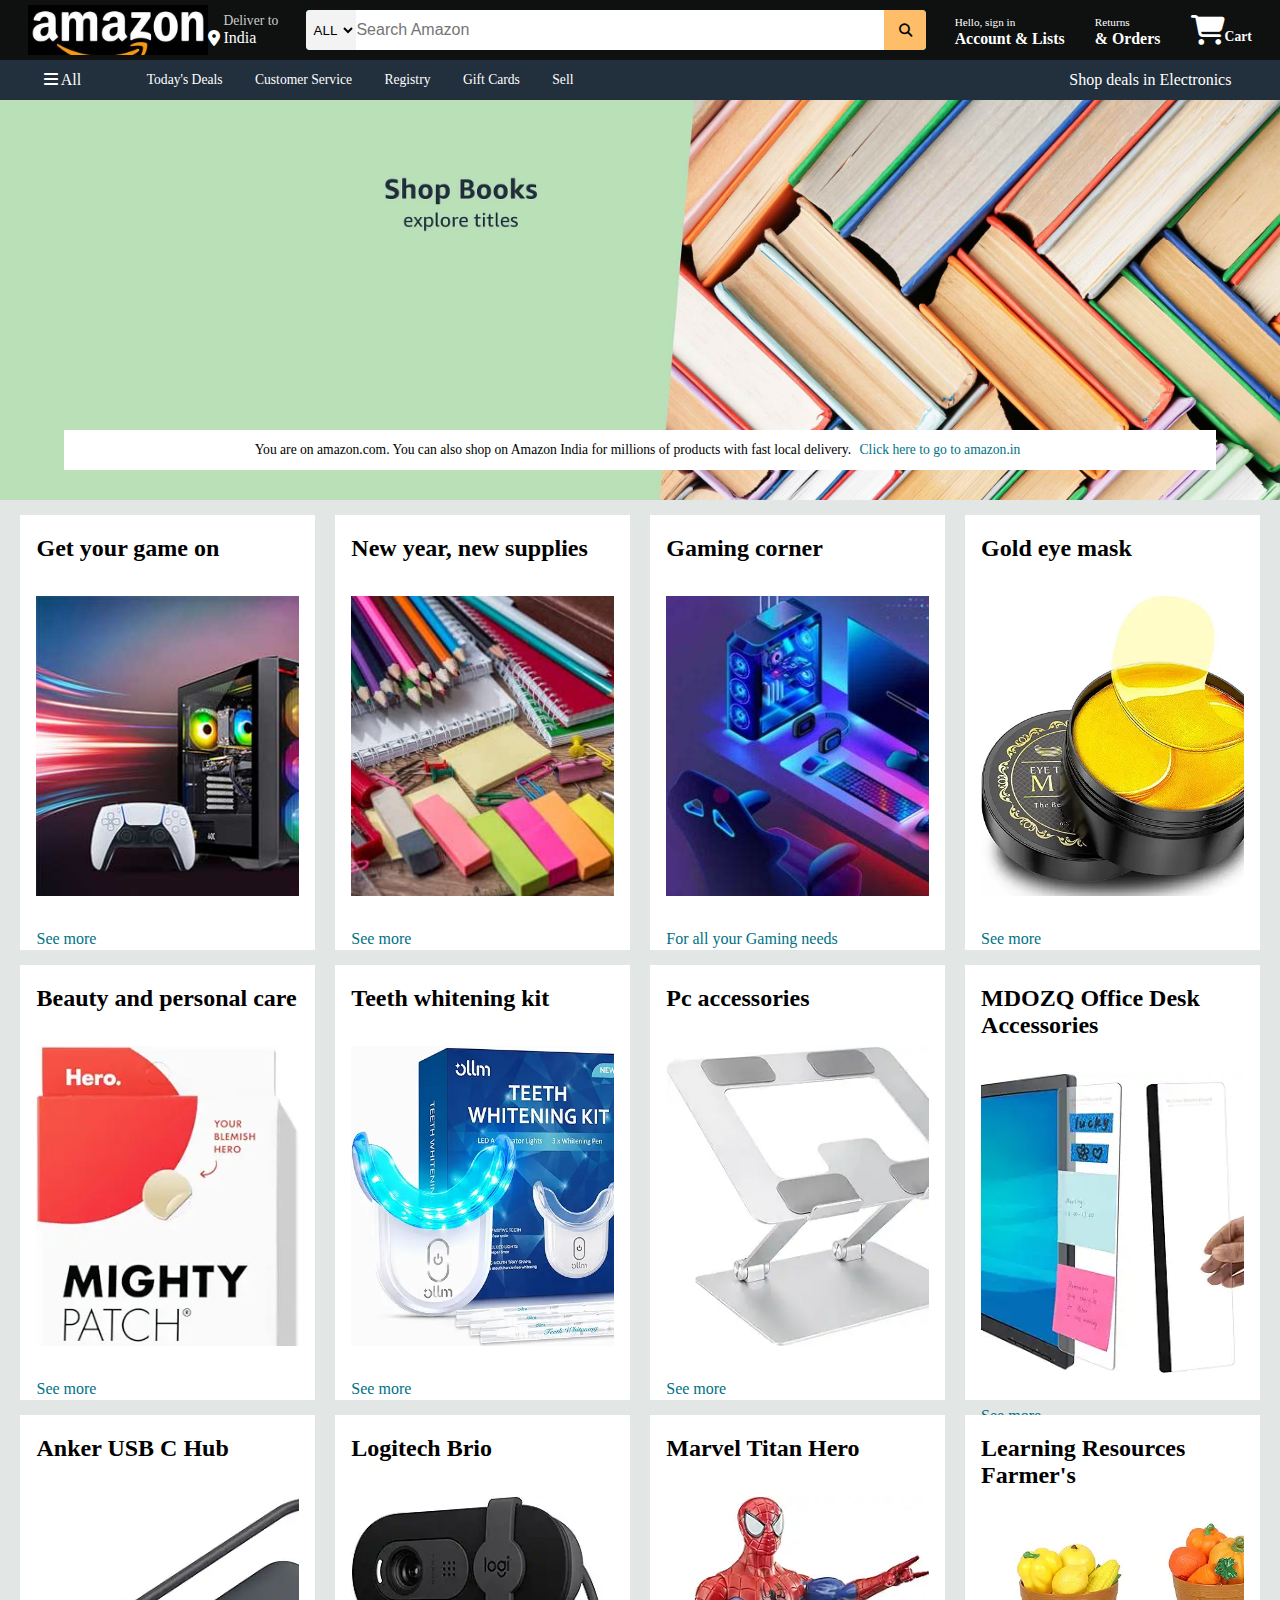
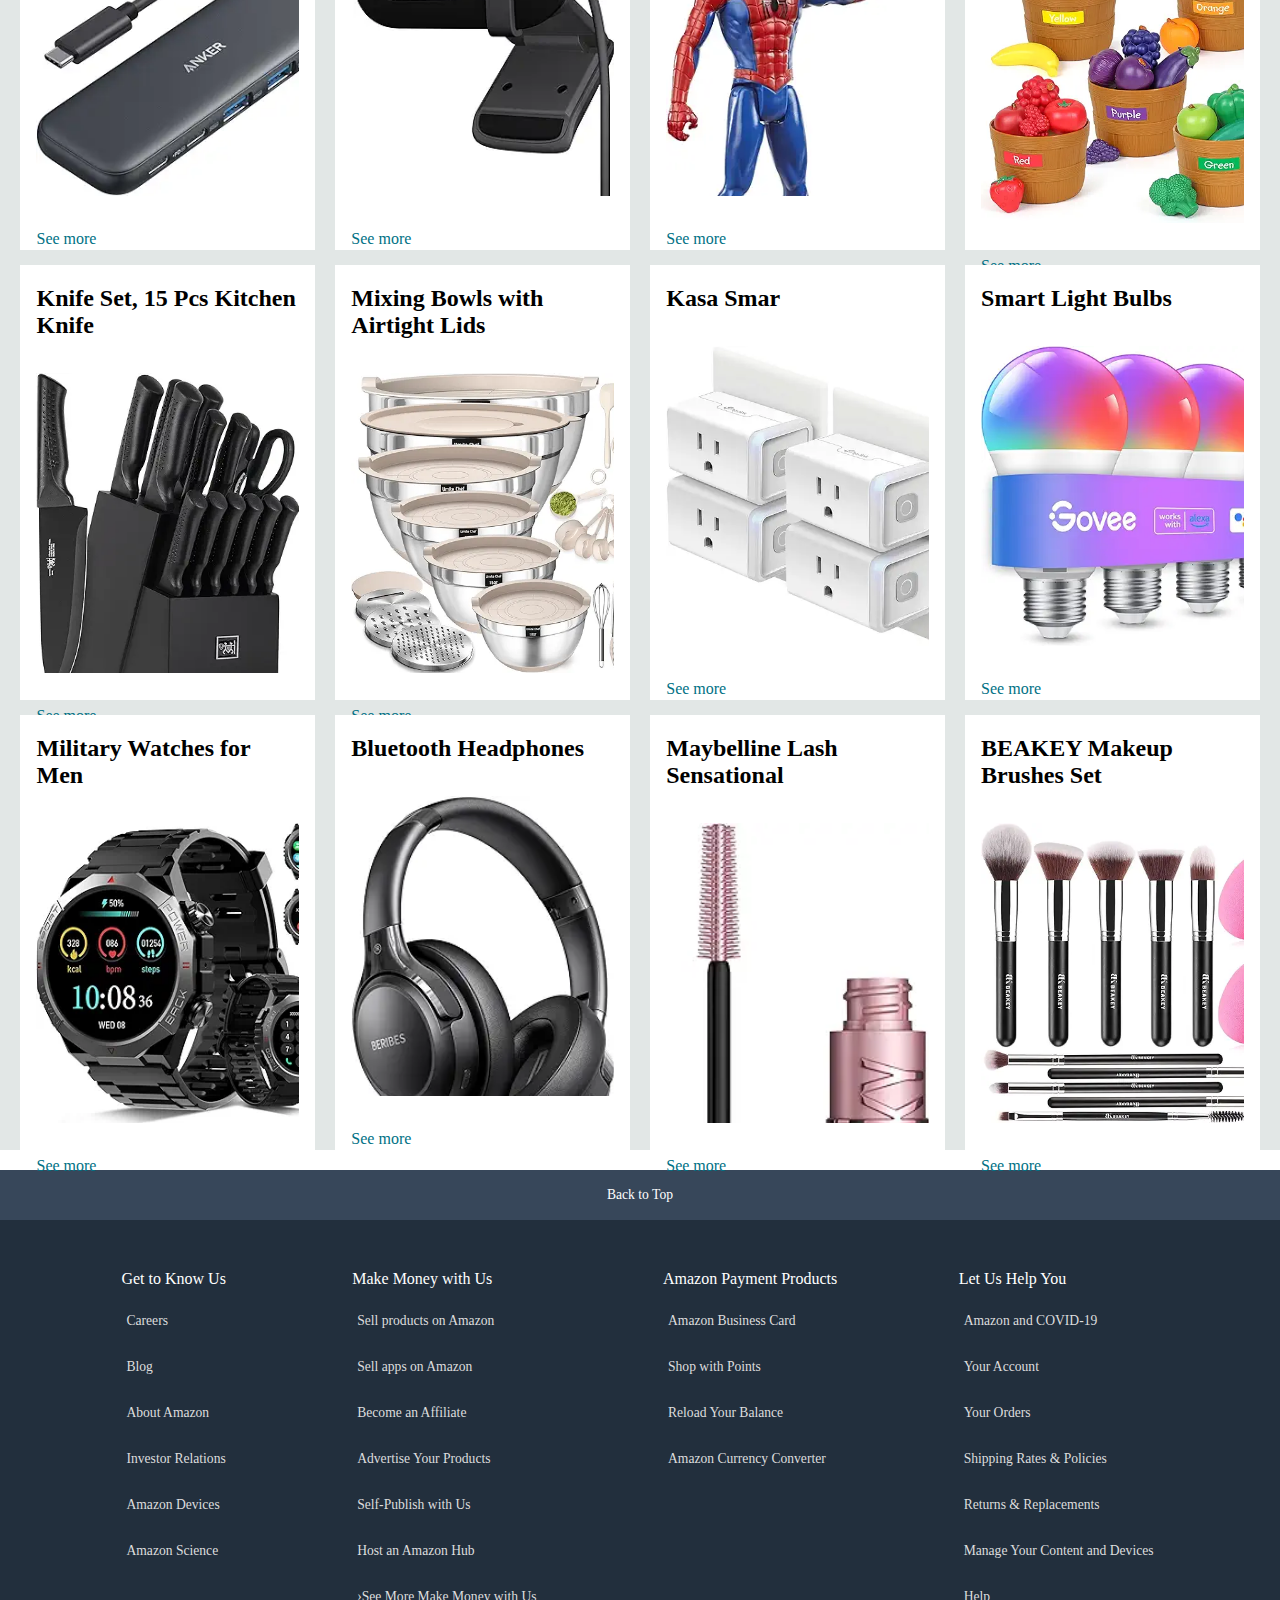
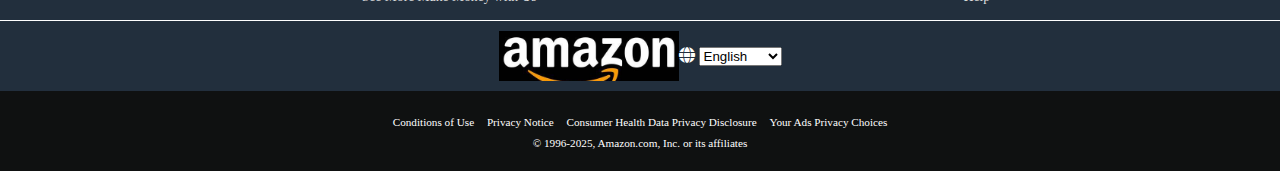
<file: index.html>
<!DOCTYPE html>
<html lang="en">

<head>
    <meta charset="UTF-8">
    <meta name="viewport" content="width=device-width, initial-scale=1.0">
    <title>Amazon.com. Spend less. Smile more.</title>
    <link rel="icon" href="/favicon.ico">
    <link rel="stylesheet" href="style.css">
    <link rel="stylesheet" href="https://cdnjs.cloudflare.com/ajax/libs/font-awesome/6.7.2/css/all.min.css"
        integrity="sha512-Evv84Mr4kqVGRNSgIGL/F/aIDqQb7xQ2vcrdIwxfjThSH8CSR7PBEakCr51Ck+w+/U6swU2Im1vVX0SVk9ABhg=="
        crossorigin="anonymous" referrerpolicy="no-referrer" />
</head>

<body>
    <header>
        <div class="navbar">
            <div class="nav-logo border">
                <div class="logo"></div>
            </div>

            <div class="nav-adress border">
                <p class="add-first">Deliver to</p>
                <div class="add-icon">
                    <i class="fa-solid fa-location-dot"></i>
                    <p class="add-second">India</p>
                </div>
            </div>

            <div class="nav-search">
                <select class="search-select">
                    <option>ALL</option>
                    <option>All Departments</option>
                    <option>Baby</option>
                    <option>Books</option>
                    <option>Computer</option>
                    <option>Digital Music</option>
                    <option>Electronics</option>
                    <option>Movie's and TV</option>
                    <option>Prime video</option>
                    <option>Software</option>
                </select>
                <input placeholder="Search Amazon" class="search-input">
                <div class="search-icon"><button><i class="fa-solid fa-magnifying-glass"></i></button></div>

            </div>
            <div class="nav-signin border">
                <p><span>Hello, sign in</span></p>
                <p class="nav-second">Account & Lists</p>

            </div>
            <div class="nav-return border">
                <p><span>Returns</span></p>
                <p class="nav-second">& Orders</p>

            </div>
            <div class="nav-cart border"><i class="fa-solid fa-cart-shopping"></i>Cart</div>
        </div>

        <div class="panel">
            <div class="panel-all border">
                <i class="fa-solid fa-bars"></i>
                All
            </div>
            <div class="panel-options">
                <p class="border"><a href="https://www.amazon.com/gp/goldbox?ref_=nav_cs_gb" target="_blank">Today's
                        Deals</a></p>
                <p class="border"><a
                        href="https://www.amazon.com/gp/help/customer/display.html?nodeId=508510&ref_=nav_cs_customerservice"
                        target="_blank">Customer Service</a></p>
                <p class="border"><a href="https://www.amazon.com/registries?ref_=nav_cs_registry&ref_=nav_cs_registry"
                        target="_blank">Registry</a></p>
                <p class="border"><a href="https://www.amazon.com/gift-cards/b/?ie=UTF8&node=2238192011&ref_=nav_cs_gc"
                        target="_blank">Gift Cards</a></p>
                <p class="border"><a
                        href="https://www.amazon.com/b/?_encoding=UTF8&ld=AZUSSOA-sell&node=12766669011&ref_=nav_cs_sell"
                        target="_blank">Sell</a></p>
            </div>
            <div class="panel-deals">
                <p class="border"><a
                        href="https://www.amazon.com/s?k=electronics&crid=BVHJOTMHADPV&sprefix=electronics%2Caps%2C378&ref=nb_sb_noss_1"
                        target="_blank">Shop deals in Electronics</a></p>
            </div>
        </div>
    </header>


    <div class="hero-section">
        <div class="hero-msg">
            <p>You are on amazon.com. You can also shop on Amazon India for millions of products with fast local
                delivery. <a
                    href="https://www.amazon.com/?tag=hymsabk-20&ref=pd_sl_6gwjrxu9p1_e&adgrpid=1341405838299434&hvadid=83838130693490&hvnetw=o&hvqmt=e&hvbmt=be&hvdev=c&hvlocint=&hvlocphy=152882&hvtargid=kwd-83838874655187:loc-144&hydadcr=28884_11845480&mcid=&msclkid=5b9653fcd6611692f37f342ae79b2bc7"
                    target="_blank">Click
                    here to go to amazon.in</a></p>
        </div>
    </div>

    <div class="shop-section">
        <div class="box1 box">
            <div class="box-content">
                <h2>Get your game on</h2>
                <a href="imgdata.html">
                    <div class="box-img" style="background-image: url(box01.jpg);"></div>
                </a>
                <p>See more</p>
            </div>
        </div>
        <div class="box2 box">
            <div class="box-content">
                <h2>New year, new supplies</h2>
                <a href="imgdata.html">
                    <div class="box-img" style="background-image: url(box02.jpg);"></div>
                </a>

                <p>See more</p>
            </div>
        </div>
        <div class="box3 box">
            <div class="box-content">
                <h2>Gaming corner</h2>
                <a href="imgdata.html">
                    <div class="box-img" style="background-image: url(box03.jpg);"></div>
                </a>

                <p>For all your Gaming needs</p>
            </div>
        </div>
        <div class="box4 box">
            <div class="box-content">
                <h2>Gold eye mask</h2>
                <a href="imgdata.html">
                    <div class="box-img" style="background-image: url(box4.webp);"></div>
                </a>

                <p>See more</p>
            </div>
        </div>
        <div class="box1 box">
            <div class="box-content">
                <h2>Beauty and personal care</h2>
                <a href="imgdata.html">
                    <div class="box-img" style="background-image: url(box6.webp);"></div>
                </a>

                <p>See more</p>
            </div>
        </div>
        <div class="box2 box">
            <div class="box-content">
                <h2>Teeth whitening kit</h2>
                <a href="imgdata.html">
                    <div class="box-img" style="background-image: url(box7.webp);"></div>
                </a>

                <p>See more</p>
            </div>
        </div>
        <div class="box3 box">
            <div class="box-content">
                <h2>Pc accessories</h2>
                <a href="imgdata.html">
                    <div class="box-img" style="background-image: url(box8.webp);"></div>
                </a>

                <p>See more</p>
            </div>
        </div>
        <div class="box4 box">
            <div class="box-content">
                <h2>MDOZQ Office Desk Accessories</h2>
                <a href="imgdata.html">
                    <div class="box-img" style="background-image: url(box9.webp);"></div>
                </a>

                <p>See more</p>
            </div>
        </div>
        <div class="box1 box">
            <div class="box-content">
                <h2>Anker USB C Hub</h2>
                <a href="imgdata.html">
                    <div class="box-img" style="background-image: url(box10.webp);"></div>
                </a>

                <p>See more</p>
            </div>
        </div>
        <div class="box2 box">
            <div class="box-content">
                <h2>Logitech Brio</h2>
                <a href="imgdata.html">
                    <div class="box-img" style="background-image: url(box11.webp);"></div>
                </a>

                <p>See more</p>
            </div>
        </div>
        <div class="box3 box">
            <div class="box-content">
                <h2>Marvel Titan Hero</h2>
                <a href="imgdata.html">
                    <div class="box-img" style="background-image: url(box12.webp);"></div>
                </a>

                <p>See more</p>
            </div>
        </div>
        <div class="box4 box">
            <div class="box-content">
                <h2>Learning Resources Farmer's</h2>
                <a href="imgdata.html">
                    <div class="box-img" style="background-image: url(box13.webp);"></div>
                </a>

                <p>See more</p>
            </div>
        </div>
        <div class="box1 box">
            <div class="box-content">
                <h2>Knife Set, 15 Pcs Kitchen Knife</h2>
                <a href="imgdata.html">
                    <div class="box-img" style="background-image: url(box14.webp);"></div>
                </a>

                <p>See more</p>
            </div>
        </div>
        <div class="box2 box">
            <div class="box-content">
                <h2>Mixing Bowls with Airtight Lids</h2>
                <a href="imgdata.html">
                    <div class="box-img" style="background-image: url(box15.webp);"></div>
                </a>

                <p>See more</p>
            </div>
        </div>
        <div class="box3 box">
            <div class="box-content">
                <h2>Kasa Smar</h2>
                <a href="imgdata.html">
                    <div class="box-img" style="background-image: url(box16.webp);"></div>
                </a>

                <p>See more</p>
            </div>
        </div>
        <div class="box4 box">
            <div class="box-content">
                <h2>Smart Light Bulbs</h2>
                <a href="imgdata.html">
                    <div class="box-img" style="background-image: url(box18.webp);"></div>
                </a>

                <p>See more</p>
            </div>
        </div>
        <div class="box1 box">
            <div class="box-content">
                <h2>Military Watches for Men</h2>
                <a href="imgdata.html">
                    <div class="box-img" style="background-image: url(box19.webp);"></div>
                </a>

                <p>See more</p>
            </div>
        </div>
        <div class="box2 box">
            <div class="box-content">
                <h2>Bluetooth Headphones</h2>
                <a href="imgdata.html">
                    <div class="box-img" style="background-image: url(box20.webp);"></div>
                </a>

                <p>See more</p>
            </div>
        </div>
        <div class="box3 box">
            <div class="box-content">
                <h2>Maybelline Lash Sensational</h2>
                <a href="imgdata.html">
                    <div class="box-img" style="background-image: url(box21.webp);"></div>
                </a>

                <p>See more</p>
            </div>
        </div>
        <div class="box4 box">
            <div class="box-content">
                <h2>BEAKEY Makeup Brushes Set</h2>
                <a href="imgdata.html">
                    <div class="box-img" style="background-image: url(box22.webp);"></div>
                </a>

                <p>See more</p>
            </div>
        </div>
    </div>


    <footer>
        <div class="foot-panel1">
            Back to Top
        </div>

        <div class="foot-panel2">
            <ul>
                <p>Get to Know Us</p>
                <a href="imgdata.html">Careers</a>
                <a href="imgdata.html">Blog</a>
                <a href="imgdata.html">About Amazon</a>
                <a href="imgdata.html">Investor Relations</a>
                <a href="imgdata.html">Amazon Devices</a>
                <a href="imgdata.html">Amazon Science</a>
            </ul>
            <ul>
                <p>Make Money with Us</p>
                <a href="imgdata.html">Sell products on Amazon</a>
                <a href="imgdata.html">Sell apps on Amazon</a>
                <a href="imgdata.html">Become an Affiliate</a>
                <a href="imgdata.html">Advertise Your Products</a>
                <a href="imgdata.html">Self-Publish with Us</a>
                <a href="imgdata.html">Host an Amazon Hub</a>
                <a href="imgdata.html">›See More Make Money with Us</a>
            </ul>
            <ul>
                <p>Amazon Payment Products</p>
                <a href="imgdata.html">Amazon Business Card</a>
                <a href="imgdata.html">Shop with Points</a>
                <a href="imgdata.html">Reload Your Balance</a>
                <a href="imgdata.html"> Amazon Currency Converter</a>
            </ul>
            <ul>
                <p>Let Us Help You</p>
                <a href="imgdata.html">Amazon and COVID-19</a>
                <a href="imgdata.html">Your Account</a>
                <a href="imgdata.html">Your Orders</a>
                <a href="imgdata.html">Shipping Rates & Policies</a>
                <a href="imgdata.html">Returns & Replacements</a>
                <a href="imgdata.html">Manage Your Content and Devices</a>
                <a href="imgdata.html">Help</a>
            </ul>
        </div>

        <div class="foot-panel3">
            <div class="logo"></div>
            <div class="icon">
                <i class="fa-solid fa-globe"></i>
                <select>
                    <option>English</option>
                    <option>Portugues</option>
                    <option>Deutsch</option>
                </select>
            </div>
        </div>



        <div class="foot-panel4">
            <div class="pages">
                <a href="imgdata.html">Conditions of Use</a>
                <a href="imgdata.html">Privacy Notice</a>
                <a href="imgdata.html"> Consumer Health Data Privacy Disclosure</a>
                <a href="imgdata.html">Your Ads Privacy Choices</a>
            </div>
            <div class="copyright">
                © 1996-2025, Amazon.com, Inc. or its affiliates
            </div>
        </div>
    </footer>
</body>

</html>
</file>
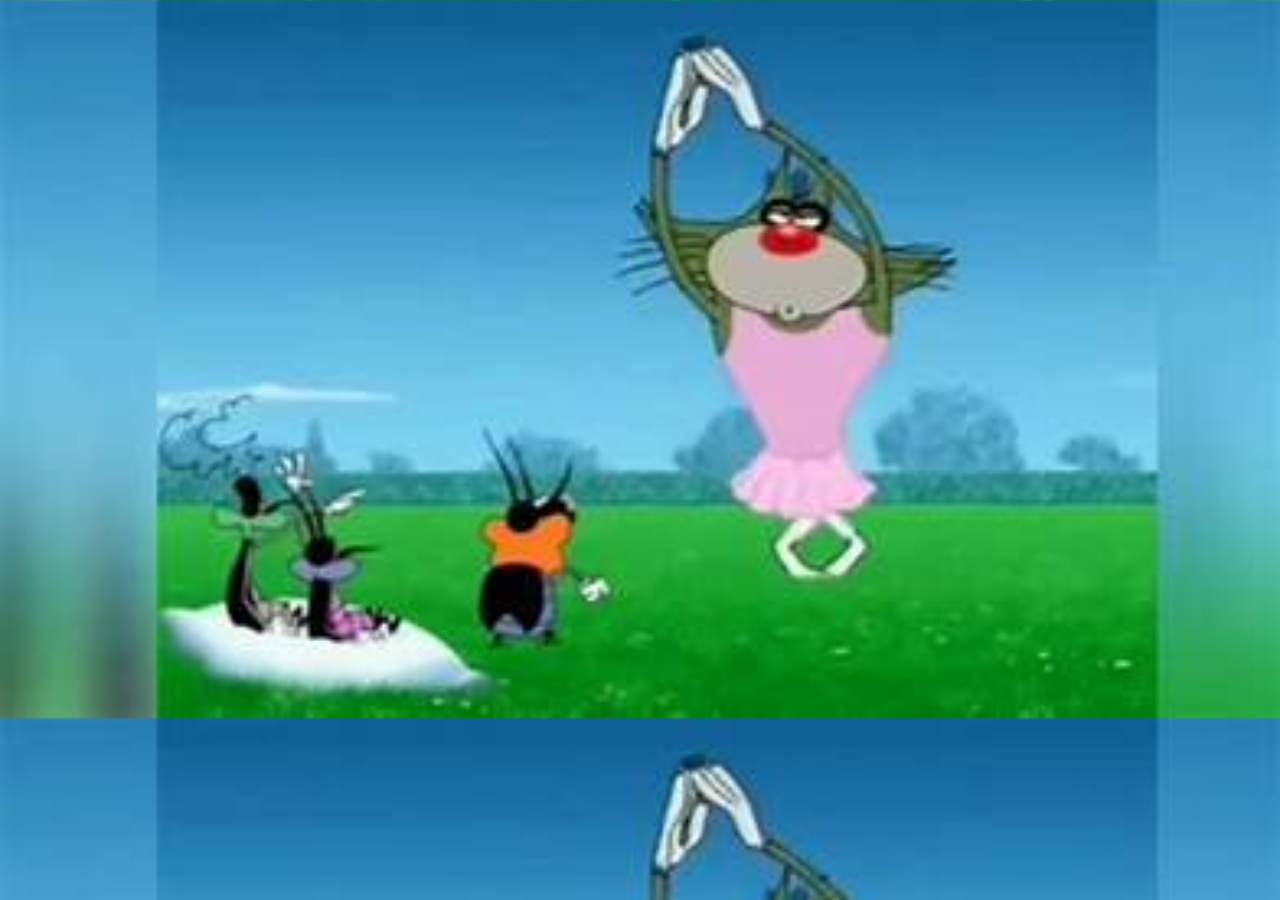
<file: imgdata.html>
<!DOCTYPE html>
<html lang="en">
<head>
    <meta charset="UTF-8">
    <meta name="viewport" content="width=device-width, initial-scale=1.0">
    <title>Document</title>
    <link rel="stylesheet" href="styleimg.css">
</head>
<body>
    
</body>
</html>
</file>
<file: style.css>
* {
    margin: 0;
    padding: 0;
    border: border_box;
}

.navbar {
    height: 60px;
    background-color: #0f1111;
    color: white;
    display: flex;
    align-items: center;
    justify-content: space-evenly;
}

.nav-logo {
    height: 50px;
    width: 150px;
}

.logo {
    background-image: url(logo.jpg.jfif);
    background-size: cover;
    height: 50px;
    width: 100%;

}

.border {
    border: 2px solid transparent;
}

.border:hover {
    border: 2px solid white;
}

/* box 2 */
.add-first {
    color: #cccccc;
    font-size: 0.85rem;
    margin-left: 15px;
}

.add-second {
    color: #ffffff;
    font-size: 1rem;
    margin-left: 3px;
}

.add-icon {
    display: flex;
    align-items: center;
}

.fa-solid fa-location-dot {
    margin-left: 4px;
}

/* box 3 */
.nav-search {
    display: flex;
    justify-content: space-evenly;
    background-color: aqua;
    width: 620px;
    height: 40px;
    border-radius: 4px;
}

.nav-search:hover{
    border: 2px solid orange;
}
button{
    background-color: #febd68;
    border: none;
}

.search-select {
    background-color: #f3f3f3;
    width: 50px;
    text-align: center;
    border-top-left-radius: 4px;
    border-bottom-left-radius: 4px;
    border: none;
}
.search-select:active:hover{
    border: 2px solid #febd68;
}

.search-input {
    width: 100%;
    font-size: 1rem;
    border: none;
}

.search-icon {
    width: 50px;
    display: flex;
    justify-content: center;
    align-items: center;
    font-size: 1.2rem;
    background-color: #febd68;
    color: black;
    border-top-right-radius: 4px;
    border-bottom-right-radius: 4px;
}
i:hover{
    font-size: 1.8rem
}
/* box 4 */
span {
    font-size: 0.7rem;
}

.nav-second {
    font-size: 0.99rem;
    font-weight: 700;
}
/* box 5 */
.nav-cart i{
    font-size: 30px;
}
.nav-cart{
    font-size: 0.85rem;
    font-weight: 700;
}

/* panel */
.panel{
    height: 40px;
    background-color: #222f3d;
    color: white;
    display: flex;
    align-items: center;
    justify-content: space-evenly;
}
.panel-options p{
    display: inline;
    margin-left: 15px;
}
.panel-options{
    width: 70%;
    font-size: 0.85rem;
}
.paenl-deals{
    font-size: 0.9rem;
    font-weight: 700;
    
}
.panel-deals p a{
    text-decoration: none;
    color:white ;
}
.panel-options p a{
    text-decoration: none;
    color: white;
}

/* hero section */
.hero-section{
    background-image: url(hero.jpg);
    height: 400px;
    background-size: cover;
    display: flex;
    align-items: flex-end;
    justify-content: center;
}
.hero-msg{
    background-color: white;
    color: black;
    height: 40px;
    display: flex;
    align-items: center;
    justify-content: center;
    font-size: 0.85rem;
    width: 90%;
    margin-bottom: 30px
}
.hero-msg a{
    color: #007185;
    text-decoration: none;
}


/* shop section */
.shop-section{
    display: flex;
    justify-content: space-evenly;
    background-color: #e2e7e6;
    flex-wrap: wrap;
}
.box{
    height: 400px;
    width: 23%;
    background-color: white;
    padding: 20px 0px 15px;
    margin-top: 15px;
}
.box-img{
    height: 300px;
    background-size: cover;
    margin-top: 1rem;
    margin-bottom: 1rem;
}
.box-content{
    margin-left: 1rem;
    margin-right: 1rem;
}
.box-content p{
    color: #007185;
}


/* footer */
footer{
    margin-top: 20px;
}
.foot-panel1{
    background-color: #37475a;
    color: white;
    height: 50px;
    display: flex;
    justify-content: center;
    align-items: center;
    font-size: 0.85rem;
}
.foot-panel2{
    background-color: #222f3d;
    color: white;
    height: 400px;
    display: flex;
    justify-content: space-evenly;
}
ul{
    margin-top: 50px;
}
ul a{
    display: block;
    text-decoration: none;
    color: #dddddd;
    font-size: 0.85rem;
    margin-top: 20px;
}
a:hover{
    text-decoration: underline;
}
.foot-panel3{
    color: white;
    border-top: 1px solid white;
    background-color: #222f3d;
    height: 70px;
    display: flex;
    justify-content: center;
    align-items: center;
}
.logo{
    background-image: url(logo.jpg.jfif);
    background-size: cover;
    height: 50px;
    width: 180px;
}
.foot-panel4{
    background-color: #0f1111;
    color: white;
    height: 80px;
    font-size: 0.7rem;
    text-align: center;
}
.pages{
    padding-top: 25px;
}
.copyright{
    padding-top: 9px;
}
a{
    text-decoration: none;
    color: white;
    padding: 5px;
}
.foot-panel4 a:hover{
    text-decoration: underline;

}
/* .select{
    padding: 12px;
    margin-left: 15px;
} */
/* .icon{
    height: 30px;
    background-color: #222f3d;
    margin-left: 15px;
}
select{
    background-color: #222f3d;
    color: white;
    padding: 12px;
    margin-bottom: 20px;
} */
</file>
<file: styleimg.css>
body{
    background-image: url(laalkabooter.jfif);
    background-size: cover;
}
</file>
